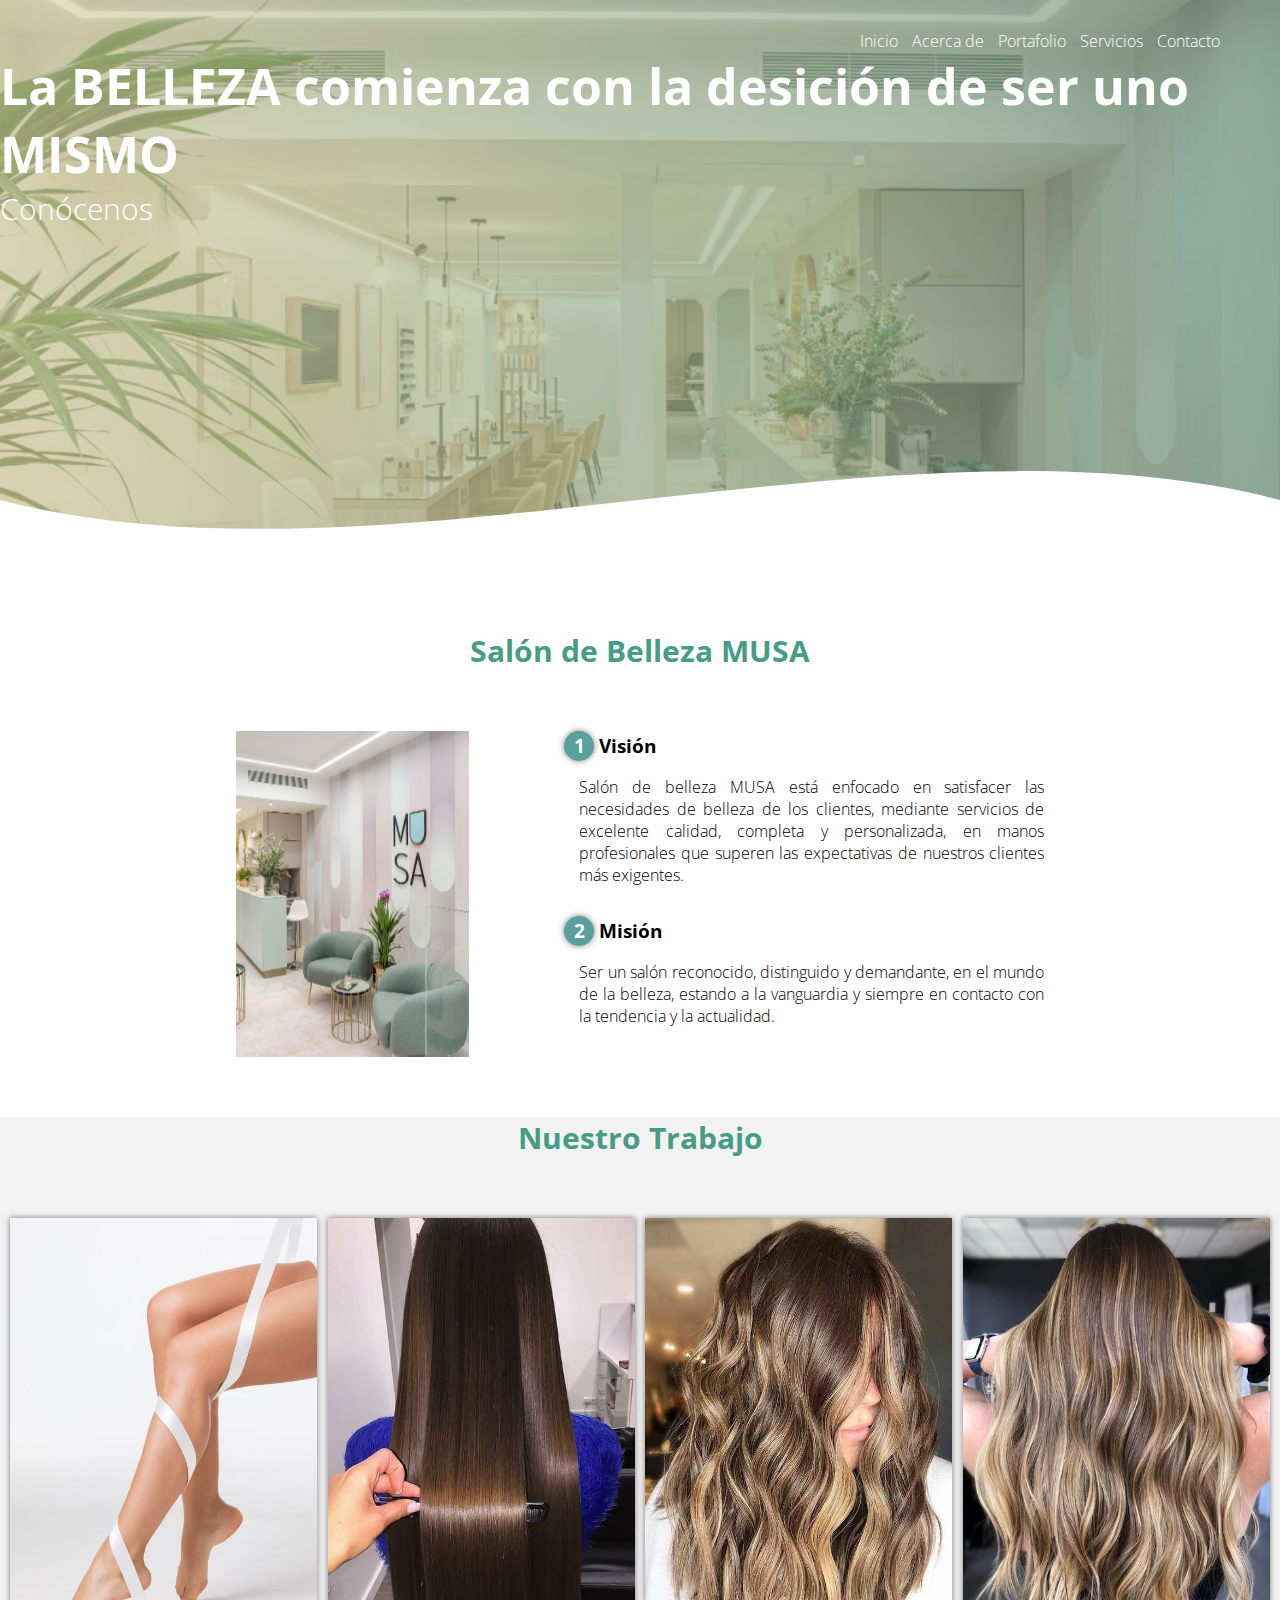
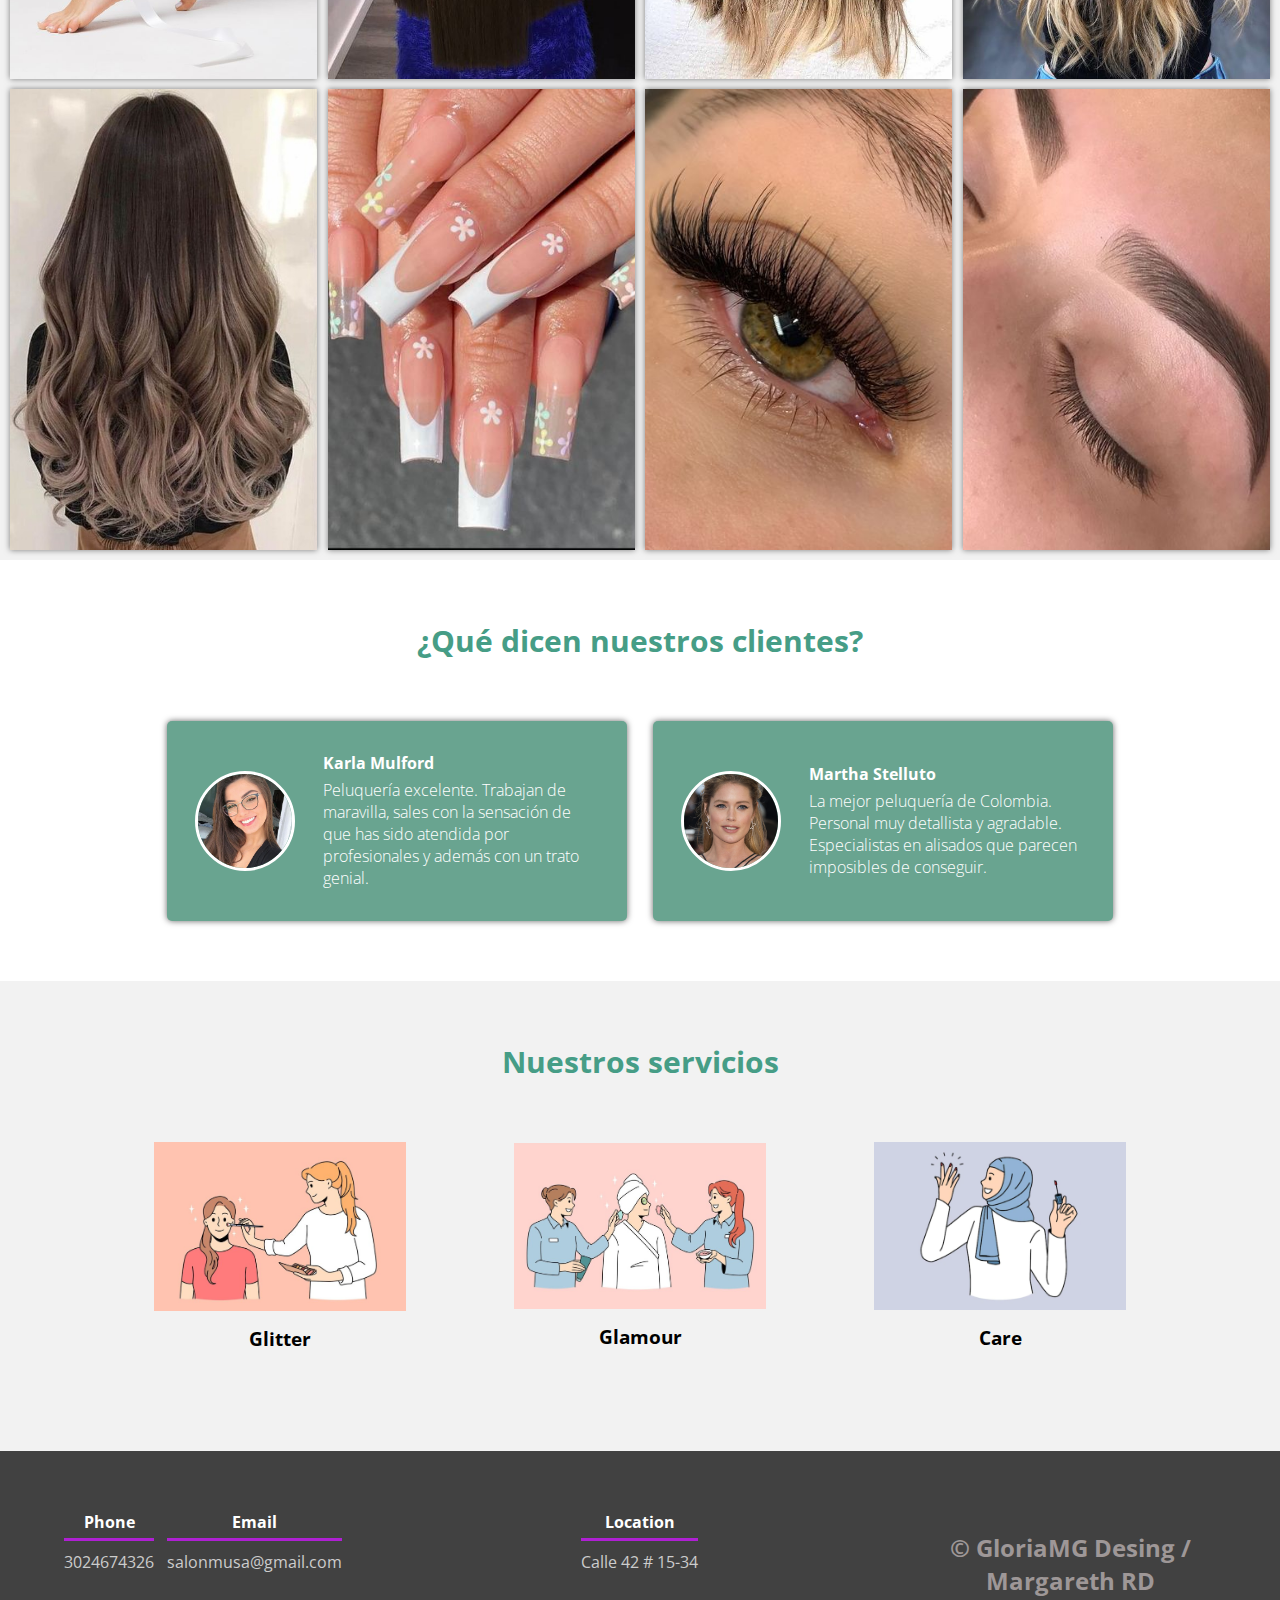
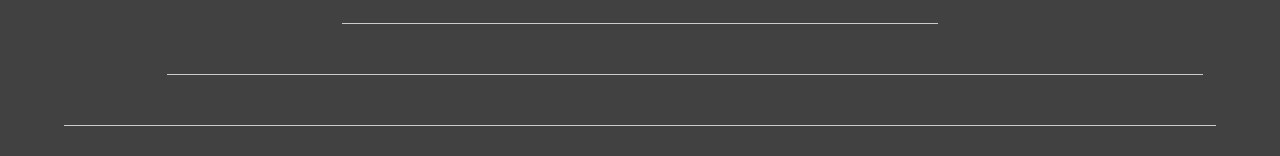
<file: index.html>
<!DOCTYPE html>
<html lang="es">
<head>
    <meta charset="UTF-8">
    <meta http-equiv="X-UA-Compatible" content="IE=edge">
    <meta name="viewport" content="width=device-width, initial-scale=1.0">
    <title>MUSA</title>
    <link rel="shortcut icon" href="img/Capturac.PNG" type="image/x-icon">
    <link rel="stylesheet" href="css/style.css">
    <link href="https://fonts.googleapis.com/css?family=Open+Sans:300,400,700,800&display=swap" rel="stylesheet">

</head>
<body>
    <header>
        <nav>
            <a href="#">Inicio</a>
            <a href="#">Acerca de</a>
            <a href="#">Portafolio</a>
            <a href="#">Servicios</a> 
            <a href="#">Contacto</a> 
        </nav>
      <section class="textos-header">
                        <h1>La BELLEZA comienza con la desición de ser uno MISMO</h1>
                        <h2>Conócenos </h2>
      </section>
      
      <div class="wave" style="height: 150px; overflow: hidden;"><svg viewBox="0 0 500 150" preserveAspectRatio="none"
        style="height: 100%; width: 100%;">
        <path d="M0.00,49.98 C150.00,150.00 349.20,-50.00 500.00,49.98 L500.00,150.00 L0.00,150.00 Z"
            style="stroke: none; fill: #fff;"></path>
    </svg></div>
</header>
    <main>
       <section class="contenedor sobre-nosotros">
<h2 class="titulo">Salón de Belleza MUSA</h2>
<div class="contenedor-sobre-nosotros">
    <img src="img/2.PNG" alt=""class="imagen-about-as"> 
    <div class="contenido-textos">
        <h3><span>1</span>Visión</h3>
        <p>Salón de belleza MUSA está enfocado en satisfacer las necesidades de belleza de los clientes, mediante servicios de excelente calidad, completa y personalizada, en manos profesionales que superen las expectativas de nuestros clientes más exigentes.</p>
        <h3><span>2</span>Misión</h3>
        <p>Ser un salón reconocido, distinguido y demandante, en el mundo de la belleza, estando a la vanguardia y siempre en contacto con la tendencia y la actualidad.</p>
    </div>
</div>
</section>
<section class="portafolio">
    <div class="contedenor">
        <h2 class="titulo">Nuestro Trabajo</h2>
        <div class="galeria-port">
            <div class="imagen-port">
                <img src="img/2e2ab4cac9a79b45a9d6801ee15b7918.jpg" alt="">
                <div class="hover-galeria">
                    <img src="img/6580b5e2883e4bc35c0545dc2db8fe57-puntero-del-icono-del-puntero-del-mouse.png" alt="">
                    <p>Nuestro Trabajo</p>
                </div>
            </div>
                <div class="imagen-port">
                    <img src="img/10.jpg" alt="">
                    <div class="hover-galeria">
                        <img src="img/6580b5e2883e4bc35c0545dc2db8fe57-puntero-del-icono-del-puntero-del-mouse.png" alt="">
                        <p>Nuestro Trabajo</p>
                    </div>
                </div>
                    <div class="imagen-port">
                        <img src="img/11.jpg" alt="">
                        <div class="hover-galeria">
                            <img src="img/6580b5e2883e4bc35c0545dc2db8fe57-puntero-del-icono-del-puntero-del-mouse.png" alt="">
                            <p>Nuestro Trabajo</p>
                        </div>
                    </div>
                        <div class="imagen-port">
                            <img src="img/12.jpg" alt="">
                            <div class="hover-galeria">
                                <img src="img/6580b5e2883e4bc35c0545dc2db8fe57-puntero-del-icono-del-puntero-del-mouse.png" alt="">
                                <p>Nuestro Trabajo</p>
                            </div>
                        </div>
                            <div class="imagen-port">
                                <img src="img/14.jpeg" alt="">
                                <div class="hover-galeria">
                                    <img src="img/6580b5e2883e4bc35c0545dc2db8fe57-puntero-del-icono-del-puntero-del-mouse.png" alt="">
                                    <p>Nuestro Trabajo</p>
                                </div>
                            </div>
                                <div class="imagen-port">
                                    <img src="img/17.jpg" alt="">
                                    <div class="hover-galeria">
                                        <img src="img/6580b5e2883e4bc35c0545dc2db8fe57-puntero-del-icono-del-puntero-del-mouse.png" alt="">
                                        <p>Nuestro Trabajo</p>
                                    </div>
                                </div>
                                    <div class="imagen-port">
                                        <img src="img/18.jpg" alt="">
                                        <div class="hover-galeria">
                                            <img src="img/6580b5e2883e4bc35c0545dc2db8fe57-puntero-del-icono-del-puntero-del-mouse.png" alt="">
                                            <p>Nuestro Trabajo</p>
                                        </div>
                                    </div>
                                        <div class="imagen-port">
                                            <img src="img/20.jpg" alt="">
                                            <div class="hover-galeria">
                                                <img src="img/6580b5e2883e4bc35c0545dc2db8fe57-puntero-del-icono-del-puntero-del-mouse.png" alt="">
                                                <p>Nuestro Trabajo</p>
                                            </div>
                                        </div>
                                    </div>
                                </div>
                            </div>
                        </div>                  


        </section>
        <section class="clientes contenedor">
                <h2 class="titulo">¿Qué dicen nuestros clientes?</h2>
                <div class="cards">
                    <div class="card">
                      <img src="img/30.PNG" alt="">
                      <div class="contenido-texto-card">
                          <h4>Karla Mulford</h4>
                        <p>Peluquería excelente. Trabajan de maravilla, sales con la sensación de que has sido atendida por profesionales y además con un trato genial. </p>
                    </div>
                </div>
                <div class="card">
                    <img src="img/2222.jpg" alt="">
                    <div class="contenido-texto-card">
                        <h4>Martha Stelluto</h4>
                        <p>La mejor peluquería de Colombia. Personal muy detallista y agradable. Especialistas en alisados que parecen imposibles de conseguir. </p>
                    </div>
                </div>
            </div>
        </section>
        <section class="about-services">
            <div class="contenedor">
                <h2 class="titulo">Nuestros servicios</h2>
                <div class="servicio-cont">
                    <div class="servicio-ind">
                        <img src="img/Captura4.PNG" alt="">
                        <h3>Glitter</h3>
                        <p></p>
                    </div>
                    <div class="servicio-ind">
                        <img src="img/Captura6.PNG" alt="">
                        <h3>Glamour</h3>
                        <p></p>
                    </div>
                    <div class="servicio-ind">
                        <img src="img/Captura3.PNG" alt="">
                        <h3>Care</h3>
                        <p></p>
                    </div>
                </div>
            </div>
    </section>
    <main>
        <footer>
            <div class="contenedor-footer">
                <div class="content-foo">
                    <h4>Phone</h4>
                    <p>3024674326</p>
                </div>
            <div class="contenedor-footer">
                <div class="content-foo">
                    <h4>Email</h4>
                    <p>salonmusa@gmail.com</p>
                </div>
            <div class="contenedor-footer">
                <div class="content-foo">
                    <h4>Location</h4>
                    <p> Calle 42 # 15-34</p>
                </div>
            </div>
            <h2 class="titulo-final">&copy; GloriaMG Desing / Margareth RD </h2>
        </footer>
    </main>

</body>
</html>
</file>
<file: css/style.css>
*{ 
    margin: 0;
    padding: 0;
    box-sizing: border-box;
}

body {
    font-family: 'open sans';
}

.contenedor {
    padding: 60px 0;
    width: 90%;
    max-width: 1000px;
    margin: auto;
    overflow: hidden;
}  

.titulo{ 
    color: #469d86;
    font-size: 30px;
    text-align: center;
    margin-bottom: 60px;

}

/* Header */

header{
    width: 100%;
    height: 600px;
    background: #649173;  
    /* fallback for old browsers */
    background: -webkit-linear-gradient(to right, hsla(53, 43%, 75%, 0.654), hsla(140, 18%, 48%, 0.654)), url(../img/Salon-de-uñas-Barcelona-MUSA-NAILS-BEAUTY-BAR-1-1024x769.jpg); 
    /* Chrome 10-25, Safari 5.1-6 */
    background: linear-gradient(to right, hsla(53, 43%, 75%, 0.654), hsla(140, 18%, 48%, 0.654)), url(../img/Salon-de-uñas-Barcelona-MUSA-NAILS-BEAUTY-BAR-1-1024x769.jpg);
    /* W3C, IE 10+/ Edge, Firefox 16+, Chrome 26+, Opera 12+, Safari 7+ */
    background-size: cover;
    background-attachment: fixed;
    position: relative;
}

nav{
    text-align: right;
    padding: 30px 50px 0 0;

}

nav > a{
    color:  #fff;
    font-weight: 300;
    text-decoration: none;
    margin-right: 10px;
}

nav > a:hover{
    text-decoration: underline;
}

header.textos-header{
    display: flex;
    height: 430px;
    width: 100%;
    align-items: center;
    justify-content: center;
    flex-direction:column;
     text-align: center;
}

.textos-header h1{
    font-size: 50px;
    color: #fff;

}
.textos-header h2{ 
font-size: 30px;
font-weight: 300;
color: #fff;
}   

.wave{
    position: absolute;
    bottom: 0;
    width: 100%;
}

/* About us */

main .sobre-nosotros{
    padding: 30px 0 60px 0;
}
.contenedor-sobre-nosotros{
    display: flex;
    justify-content: space-evenly;
}

.imagen-about-us{
    width: 48%;
}

.sobre-nosotros .contenido-textos{
    width: 48%;
}

.contenido-textos h3{
    margin-bottom: 15px;
}

.contenido-textos h3 span{
    background: #5aa19d;
    color: #fff;
    border-radius: 50%;
    display: inline-block;
    text-align: center;
    width: 30px;
    height: 30px;
    padding: 2px;
    box-shadow: 0 0 6px 0 rgba(0, 0, 0, .5);
    margin-right: 5px;
}

.contenido-textos p{
    padding: 0px 0px 30px 15px;
    font-weight: 300;
    text-align: justify;
}

/* Galeria */


.portafolio{
    background: #f2f2f2;
}

.galeria-port{
    display: flex;
    justify-content: space-evenly;
    flex-wrap: wrap;
}

.imagen-port{
    width: 24%;
    margin-bottom: 10px;
    overflow: hidden;
    position: relative;
    cursor: pointer;
    box-shadow: 0 0 6px 0 rgba(0, 0, 0, .5);
}

.imagen-port > img{
    width: 100%;
    height: 100%;
    object-fit: cover;
    display: block;
}

.hover-galeria{
    position: absolute;
    width: 100%;
    height: 100%;
    top: 0;
    transform: scale(0);
    background: rgba(38, 161, 122, 0.7);
    transition: transform .5s;
    display: flex;
    justify-content: center;
    align-items: center;
    flex-direction: column;
}

.hover-galeria img{
    width: 50px;
}

.hover-galeria p{
    color: #fff;
}

.imagen-port:hover .hover-galeria{
    transform: scale(1);
}

/* Clients */


.cards{
    display: flex;
    justify-content: space-evenly;
}

.cards .card{
    background: #69a490;
    display: flex;
    width: 46%;
    height: 200px;
    align-items: center;
    justify-content: space-evenly;
    border-radius: 5px;
    box-shadow: 0 0 6px 0 rgba(0, 0, 0, 0.6);
}

.cards .card img{
    width: 100px;
    height: 100px;
    object-fit: cover;
    border: 3px solid #fff;
    border-radius: 50%;
    display: block;
}

.cards .card > .contenido-texto-card{
    width: 60%;
    color: #fff;
}

.cards .card > .contenido-texto-card p{
    font-weight: 300;
    padding-top: 5px;
}

/*  Our team */

.about-services{
    background: #f2f2f2;
    padding-bottom: 30px;
}


.servicio-cont{
    display:flex;
    justify-content: space-between;
    align-items: center;
}

.servicio-ind{
    width: 28%;
    text-align: center;
}

.servicio-ind img{
    width: 90%;
}

.servicio-ind h3{
    margin: 10px 0;
}

.servicio-ind p{
    font-weight: 300;
    text-align: justify;
}

/*  Our team */

.about-services{
    background: #f2f2f2;
    padding-bottom: 30px;
}


.servicio-cont{
    display:flex;
    justify-content: space-between;
    align-items: center;
}

.servicio-ind{
    width: 28%;
    text-align: center;
}

.servicio-ind img{
    width: 90%;
}

.servicio-ind h3{
    margin: 10px 0;
}

.servicio-ind p{
    font-weight: 300;
    text-align: justify;
}

/* footer */

footer{
    background: #414141;
    padding: 60px 0 30px 0;
    margin: auto;
    overflow: hidden;
}

.contenedor-footer{
    display: flex;
    width: 90%;
    justify-content: space-evenly;
    margin: auto;
    padding-bottom: 50px;
    border-bottom: 1px solid #ccc;
}

.content-foo{
    text-align: center;
}

.content-foo h4{
    color: #fff;
    border-bottom: 3px solid #af20d3;
    padding-bottom: 5px;
    margin-bottom: 10px;
}

.content-foo p{
    color: #ccc;
}

.titulo-final{
    text-align: center;
    font-size: 24px;
    margin: 20px 0 0 0;
    color: #9e9797;
}

@media screen and (max-width:900px){
    header{
        background-position: center;
    }

    .contenedor-sobre-nosotros{
        flex-direction: column;
        justify-content: center;
        align-items: center;
    }

    .sobre-nosotros .contenido-textos{
        width: 90%;
    }

    .imagen-about-us{
        width: 90%;
    }

    /* Galeria */

    .imagen-port{
        width: 44%;
    }

    /* Clientes */

    .cards{
        flex-direction: column;
        justify-content: center;
        align-items: center;
    }

    .cards .card{
        width: 90%;
    }

    .cards .card:first-child{
        margin-bottom: 30px;
    }

    /* servicios */

    .servicio-cont{
        justify-content: center;
        flex-direction: column;
    }

    .servicio-ind{
        width: 100%;
        text-align: center;
    }

    .servicio-ind:nth-child(1), .servicio-ind:nth-child(2){
        margin-bottom: 60px;
    }

    .servicio-ind img{
        width: 90%;
    }
}

@media screen and (max-width:500px){
    nav{
        text-align: center;
        padding: 30px 0 0 0;
    }

    nav > a{
        margin-right: 5px;
    }

    .textos-header h1{
        font-size: 35px;
    }

    .textos-header h2{
        font-size: 20px;
    }

    /* ABOUT US */

    .imagen-about-us{
        margin-bottom: 60px;
        width: 99%;
    }

    .sobre-nosotros .contenido-textos{
        width: 95%;
    }

    /* Galeria */

    .imagen-port{
        width: 95%;
    }

    /* Clients */

    .cards .card{
        height: 450px;
        display: flex;
        flex-direction: column;
        align-items: center;
    }

    .cards .card img{
        width: 90px;
        height: 90px;
    }

    /* Footer */

    .contenedor-footer{
        flex-direction: column;
        border: none;
    }

    .content-foo{
        margin-bottom: 20px;
        text-align: center;
    }

    .content-foo h4{
        border: none;
    }

    .content-foo p{
        color: #ccc;
        border-bottom: 1px solid #f2f2f2;
        padding-bottom: 20px;
    }

    .titulo-final{
        font-size: 20px;
    }
}
</file>
